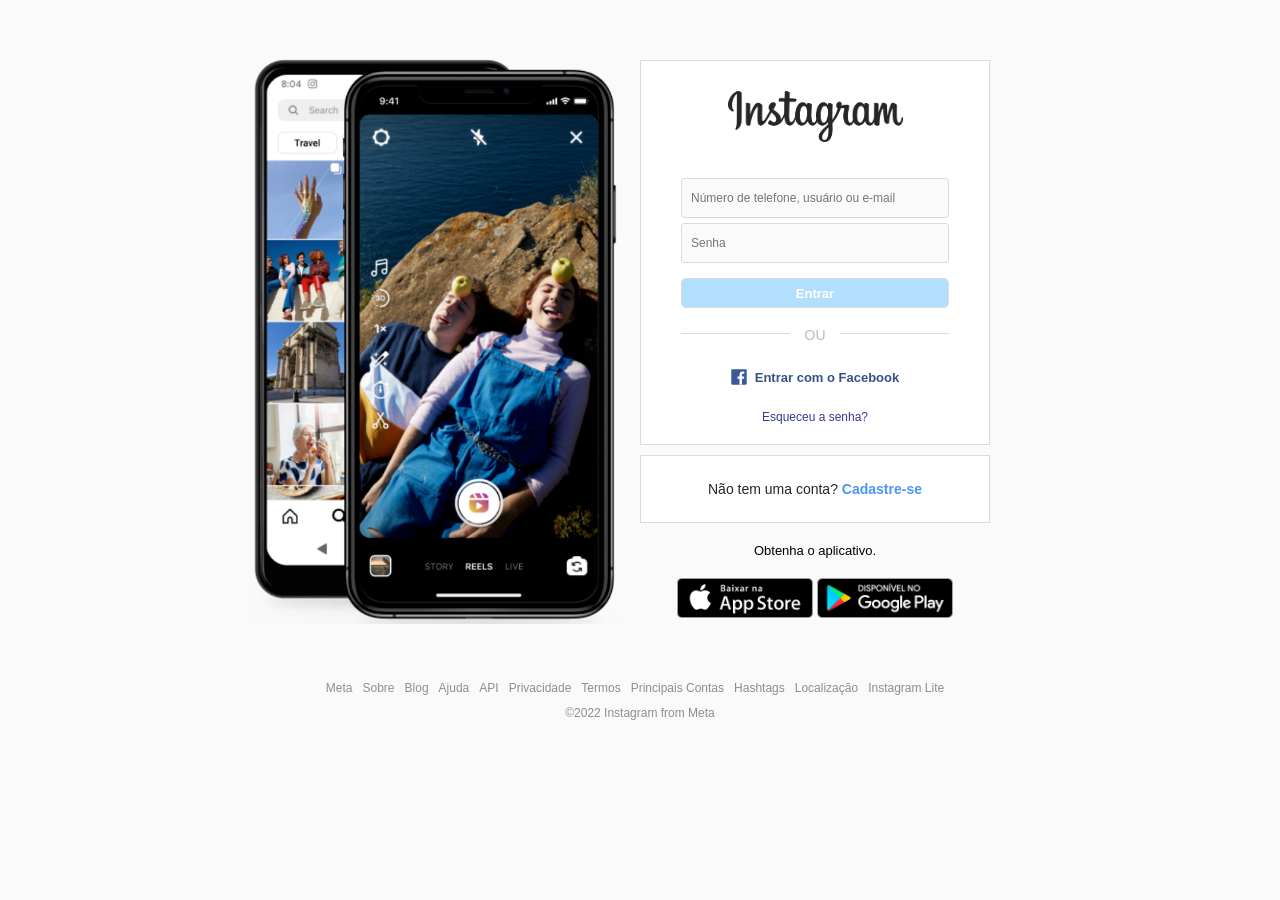
<file: index.html>
<!DOCTYPE html>
<html lang="en">
<head>
    <meta charset="UTF-8">
    <meta name="viewport" content="width=device-width, initial-scale=1.0">
    <title>Instagram</title>
    <link rel="stylesheet" href="css/styles.css">
    <link rel="shortcut icon" href="img/favicon.png" type="image/x-icon">
</head>
<body>
    <main>
        <div id="main-container">
            <!-- Banner Container -->
            <div id="banner-container">
                <img src="img/banner2.png" alt="Crie uma conta no Instagram">
            </div>
            <!-- Login e Registro -->
             <div id="form-container">
                <div id="form-box">
                    <img id="logo-insta" src="img/logo_instagram.png" alt="Instagram">
                    <form id="login-form">
                        <input type="text" name="username" placeholder="Número de telefone, usuário ou e-mail">
                        <input type="password" name="password" placeholder="Senha">
                        <input type="submit" value="Entrar">
                    </form>
                    <div class="separator">
                        <div class="line"></div>
                        <span>Ou</span>
                    </div>
                    <div id="other-links">
                        <div id="facebook-login">
                            <a href="https://www.facebook.com/?locale=pt_BR">
                                <img src="img/logo_facebook.svg" alt="Facebook Login">
                                <span>Entrar com o Facebook</span>
                            </a>
                        </div>
                        <div id="forgot-pass">
                            <a href="forgot-password.html">Esqueceu a senha?</a>
                        </div>
                    </div>
                </div>
                <div id="register-container">
                    <p>Não tem uma conta? <a href="#">Cadastre-se</a></p>
                </div>
                <div id="get-app-container">
                    <p>Obtenha o aplicativo.</p>
                    <a href="#">
                        <img src="img/apple_btn.png" alt="Apple Store">
                    </a>
                    <a href="#">
                        <img src="img/gplay_btn.png" alt="Google Play">
                    </a>
                </div>
             </div>
        </div>
    </main>
    <footer>
        <nav>
            <ul id="footer-links">
                <li><a href="#">Meta</a></li>
                <li><a href="#">Sobre</a></li>
                <li><a href="#">Blog</a></li>
                <li><a href="#">Ajuda</a></li>
                <li><a href="#">API</a></li>
                <li><a href="#">Privacidade</a></li>
                <li><a href="#">Termos</a></li>
                <li><a href="#">Principais Contas</a></li>
                <li><a href="#">Hashtags</a></li>
                <li><a href="#">Localização</a></li>
                <li><a href="#">Instagram Lite</a></li>
            </ul>
        </nav>
        <p id="copyright">&copy;2022 Instagram from Meta</p>
    </footer>
</body>
</html>
</file>
<file: css/styles.css>
* {
    margin: 0;
    padding: 0;
    box-sizing: border-box;
    font-family: Helvetica;
}

body {
    background-color: #fafafa;
}

/* CONTAINERS */
#main-container {
    display: flex;
    margin-top: 30px;
}

#banner-container,
#form-container {
    flex: 1 1 0;
    width: 50%;
}

#banner-container {
    text-align: right;
}

#banner-container img {
    width: 100%;
    margin-right: 15px;
    margin-top: 25px;
    max-width: 380px;
}

#form-container {
    text-align: center;
}

/* LOGIN FORM */
#form-box {
    background-color: #FFF;
    border: 1px solid #dbdbdb;
    width: 350px;
    margin-top: 30px;
}

#logo-insta {
    width: 175px;
    height: 51px;
    margin: 30px auto 12px;
}

#login-form {
    margin-top: 20px;
}

#login-form input {
    display: block;
    font-size: 12px;
    padding: 12px 9px;
    background-color: #fafafa;
    border: 1px solid #dbdbdb;
    border-radius: 3px;
    width: 268px;
    margin: 5px auto;
}

#login-form input[type="submit"] {
    background-color: #b2dffc;
    color: #fff;
    margin-top: 15px;
    border-radius: 5px;
    height: 30px;
    font-size: 13px;
    padding: 0;
    font-weight: bold;
}


/* SEPARADOR */
.separator {
    position: relative;
}

.line {
    border-top: 1px solid #dbdbdb;
    width: 268px;
    margin: 25px auto 35px;
}

.separator span {
    position: absolute;
    text-transform: uppercase;
    color: #bbb;
    background-color: #FFF;
    top: -6px;
    width: 50px;
    margin-left: -25px;
    font-size: 14px;
}

/* FACEBOOK LOGIN */
#facebook-login {
    margin-bottom: 25px;
}

#facebook-login a {
    text-decoration: none;
    color: #385185;
    display: flex;
    align-items: center;
    justify-content: center;
}

#facebook-login img {
    width: 16px;
    height: 16px;
    margin-right: 8px;
}

#facebook-login span {
    font-weight: bold;
    font-size: 13px;
    margin-top: 1px;
}

/* FORGOT PASSWORD */
#forgot-pass {
    margin-bottom: 20px;
    font-size: 12px;
}

#forgot-pass a {
    text-decoration: none;
    color: #373799;
}

/* REGISTER */
#register-container {
    background-color: #FFF;
    border: 1px solid #dbdbdb;
    width: 350px;
    margin-top: 10px;
    padding: 25px;
}

#register-container p {
    font-size: 14px;
    color: #262626;
}

#register-container a {
    color: #4a95f6;
    font-weight: bold;
    text-decoration: none;
}

/* GET APP */
#get-app-container {
    text-align: center;
    width: 350px;
}

#get-app-container p {
    margin: 20px 0;
    font-size: 13px;
}

#get-app-container a {
    text-decoration: none;
}

#get-app-container img {
    width: 136px;
    height: 40px;
}

/* FOOTER */
footer {
    text-align: left;
    width: 1000px;
    margin: 50px auto;
    display: flex;
    flex-direction: column;
    justify-content: center;
    align-items: center;
}

footer #footer-links {
    display: flex;
    list-style: none;
}

#footer-links li {
    margin-right: 10px;
}

#footer-links a,
#copyright {
    text-decoration: none;
    color: #8e8e8e;
    font-size: 12px;
}

#copyright {
    margin-top: 10px;
}


/* TABLETS */
@media (max-width: 780px) {

    #banner-container img {
        width: 90%;
    }

    #form-box,
    #register-container,
    #get-app-container {
        width: 90%;
        justify-content: 10px;
    }

    footer {
        width: 100%;
        margin-right: 0;
    }
}

/* MOBILE */
@media (max-width: 450px) {
    body {
        background-color: #fff;
    }

    #banner-container {
        display: none;
    }

    #main-container,
    #form-box {
        margin-top: 0;
    }

    #form-container,
    #form-box,
    #register-container,
    #get-app-container {
        width: 100%;
        border: none;
    }

    footer {
        width: 90%;
    }

    #footer-links {
        flex-wrap: wrap;
        justify-content: center;
    }

    #footer-links {
        margin-bottom: 10px;
    }

}
</file>
